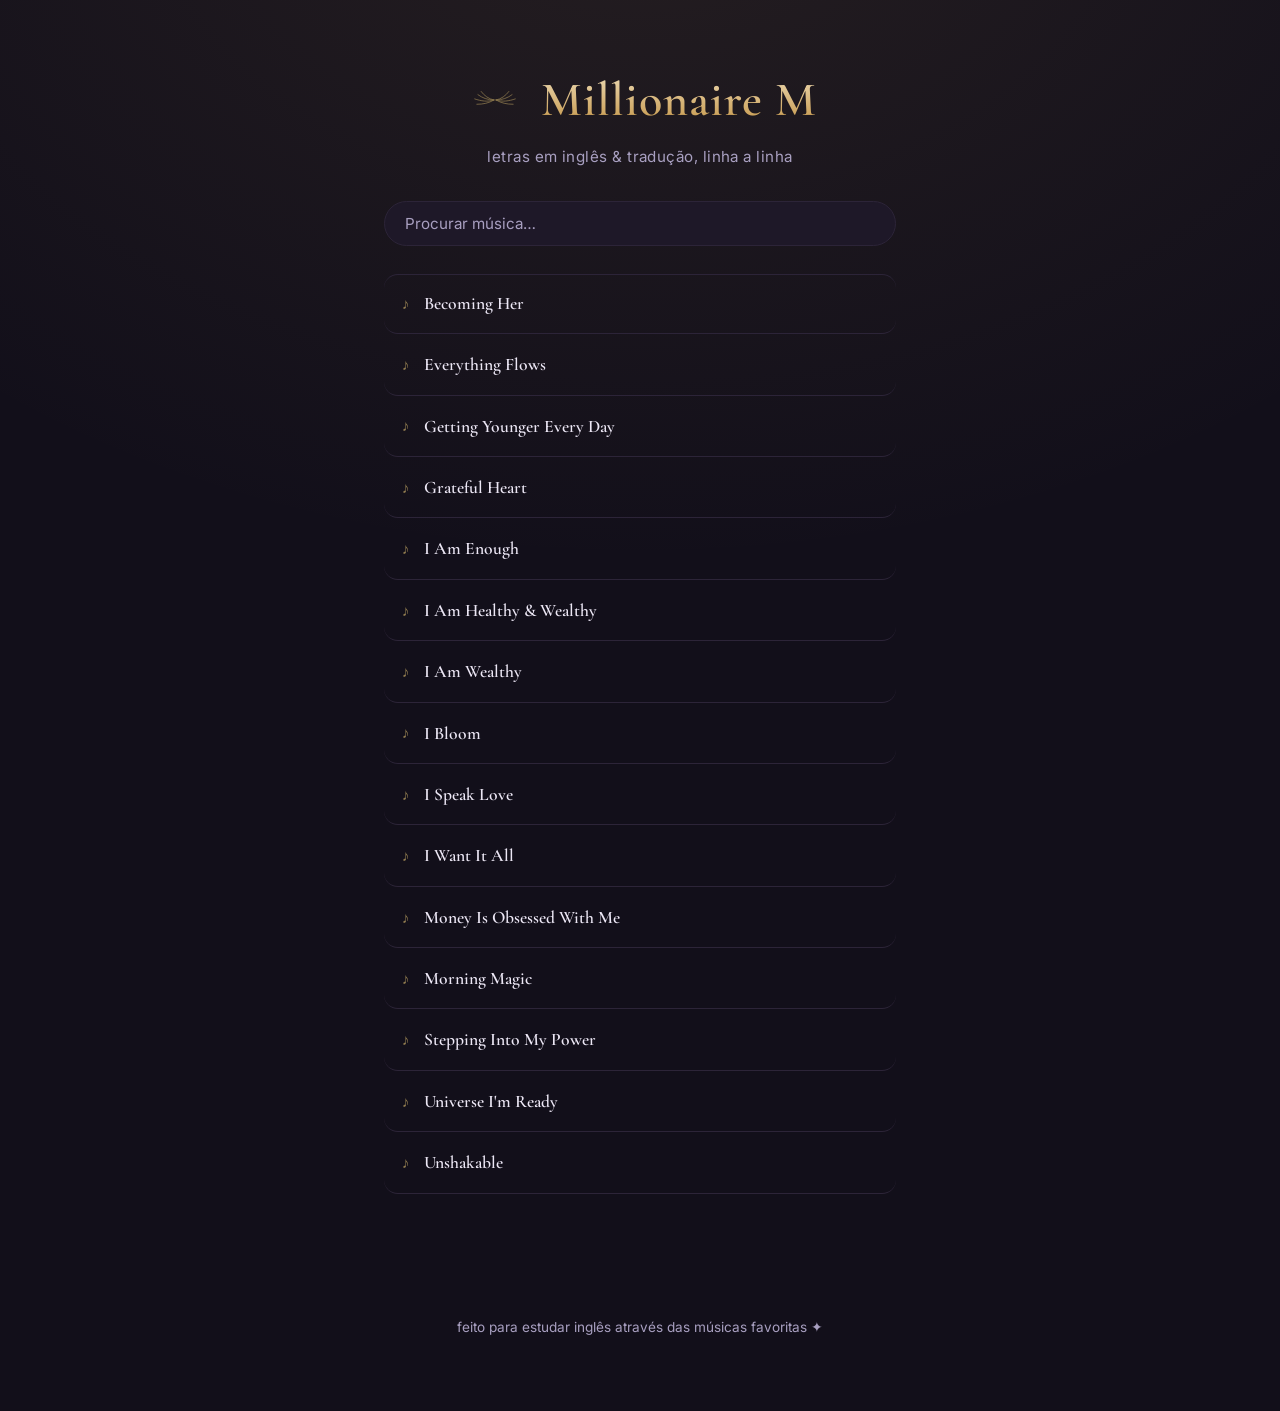
<file: index.html>
<!DOCTYPE html>
<html lang="pt-BR">
<head>
<meta charset="UTF-8">
<meta name="viewport" content="width=device-width, initial-scale=1.0">
<title>Millionaire M — Letras &amp; Traduções</title>
<link rel="preconnect" href="https://fonts.googleapis.com">
<link href="https://fonts.googleapis.com/css2?family=Cormorant+Garamond:ital,wght@0,500;0,600;1,500&family=Inter:wght@400;500;600&display=swap" rel="stylesheet">
<link rel="stylesheet" href="css/style.css">
</head>
<body>

<header class="site-header">
  <div class="wordmark">
    <svg class="laurel" viewBox="0 0 120 40" aria-hidden="true">
      <g class="laurel-left">
        <path d="M58 20 C48 18, 40 12, 34 4" />
        <path d="M58 20 C46 20, 36 16, 28 10" />
        <path d="M58 20 C46 24, 34 22, 22 18" />
        <path d="M58 20 C48 26, 38 28, 26 28" />
      </g>
      <g class="laurel-right">
        <path d="M62 20 C72 18, 80 12, 86 4" />
        <path d="M62 20 C74 20, 84 16, 92 10" />
        <path d="M62 20 C74 24, 86 22, 98 18" />
        <path d="M62 20 C72 26, 82 28, 94 28" />
      </g>
    </svg>
    <h1>Millionaire M</h1>
  </div>
  <p class="tagline">letras em inglês &amp; tradução, linha a linha</p>
</header>

<main>
  <div class="search-wrap">
    <input
      type="search"
      id="song-search"
      class="search-input"
      placeholder="Procurar música…"
      autocomplete="off"
      aria-label="Procurar música"
    >
  </div>

  <section id="song-list" class="song-list" aria-live="polite">
    <p class="loading">carregando músicas…</p>
  </section>
</main>

<footer class="site-footer">
  <p>feito para estudar inglês através das músicas favoritas ✦</p>
</footer>

<script src="js/app.js"></script>
</body>
</html>
</file>
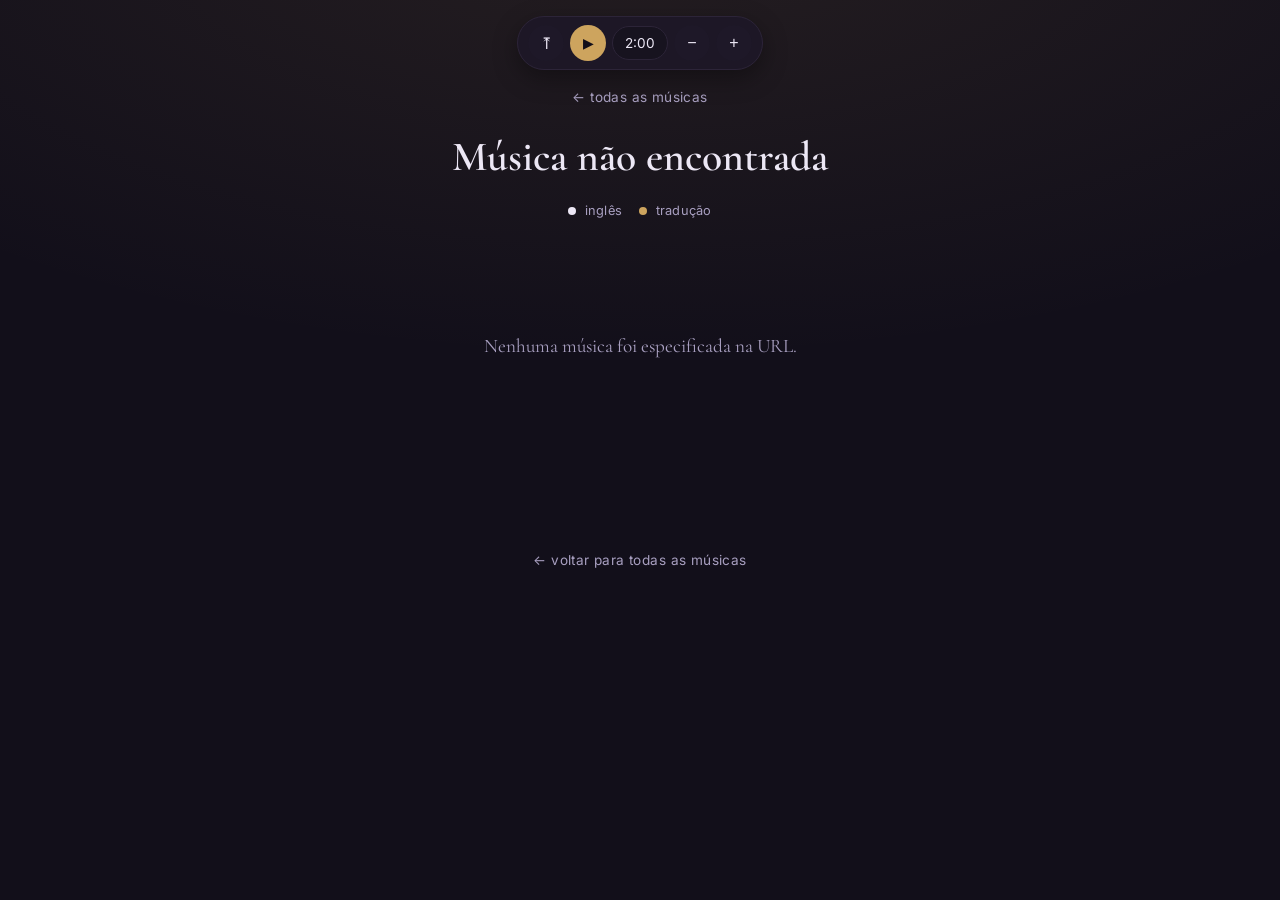
<file: song.html>
<!DOCTYPE html>
<html lang="pt-BR">
<head>
<meta charset="UTF-8">
<meta name="viewport" content="width=device-width, initial-scale=1.0">
<title>Millionaire M — Letra</title>
<link rel="preconnect" href="https://fonts.googleapis.com">
<link href="https://fonts.googleapis.com/css2?family=Cormorant+Garamond:ital,wght@0,500;0,600;1,500&family=Inter:wght@400;500;600&display=swap" rel="stylesheet">
<link rel="stylesheet" href="css/style.css">
</head>
<body>

<header class="song-header">
  <a class="back-link" href="index.html">← todas as músicas</a>
  <h1 id="song-title">carregando…</h1>
  <p class="legend"><span class="dot dot-en"></span> inglês &nbsp;&nbsp; <span class="dot dot-pt"></span> tradução</p>
</header>

<main>
  <div id="lyrics" class="lyrics" aria-live="polite"></div>
</main>

<div class="scroll-bar" id="scroll-bar">
  <button id="scroll-restart" class="scroll-btn" title="Voltar ao topo">⤒</button>
  <button id="scroll-toggle" class="scroll-btn scroll-btn-play" title="Tocar rolagem automática">▶</button>
  <input
    type="text"
    id="scroll-duration"
    class="scroll-duration"
    value="2:00"
    inputmode="numeric"
    aria-label="Tempo restante da música (min:seg)"
    title="Tempo restante da música (min:seg)"
  >
  <button id="scroll-slower" class="scroll-btn" title="Mais devagar">−</button>
  <button id="scroll-faster" class="scroll-btn" title="Mais rápido">+</button>
</div>

<footer class="site-footer">
  <a class="back-link" href="index.html">← voltar para todas as músicas</a>
</footer>

<script src="js/song.js"></script>
</body>
</html>
</file>
<file: css/style.css>
:root {
  --bg: #120f1a;
  --bg-soft: #17131f;
  --surface: #1e1828;
  --surface-hover: #271f34;
  --gold: #cda45e;
  --gold-soft: #8f7a4f;
  --lavender: #b9adda;
  --text: #ece7f5;
  --text-dim: #a89fc0;
  --line: #2c2438;
  --radius: 14px;
  --serif: "Cormorant Garamond", serif;
  --sans: "Inter", sans-serif;
}

* { box-sizing: border-box; }

html { scroll-behavior: smooth; }

body {
  margin: 0;
  background:
    radial-gradient(ellipse 80% 50% at 50% -10%, rgba(205,164,94,0.10), transparent),
    var(--bg);
  color: var(--text);
  font-family: var(--sans);
  line-height: 1.5;
  min-height: 100vh;
}

a { color: inherit; text-decoration: none; }

/* ---------- Header (index) ---------- */

.site-header {
  padding: 64px 24px 32px;
  text-align: center;
}

.wordmark {
  display: flex;
  align-items: center;
  justify-content: center;
  gap: 14px;
}

.wordmark h1 {
  font-family: var(--serif);
  font-weight: 600;
  font-size: clamp(2rem, 5vw, 3rem);
  letter-spacing: 0.02em;
  margin: 0;
  background: linear-gradient(180deg, #f3e6c8, var(--gold) 70%);
  -webkit-background-clip: text;
  background-clip: text;
  color: transparent;
}

.laurel {
  width: 64px;
  height: 22px;
  flex-shrink: 0;
}
.laurel path {
  fill: none;
  stroke: var(--gold-soft);
  stroke-width: 1.4;
  stroke-linecap: round;
}

.tagline {
  margin: 10px 0 0;
  color: var(--text-dim);
  font-size: 0.95rem;
  letter-spacing: 0.03em;
}

/* ---------- Busca ---------- */

.search-wrap {
  max-width: 560px;
  margin: 0 auto;
  padding: 0 24px 28px;
}

.search-input {
  width: 100%;
  background: var(--surface);
  border: 1px solid var(--line);
  border-radius: 999px;
  padding: 12px 20px;
  font-family: var(--sans);
  font-size: 0.95rem;
  color: var(--text);
  outline: none;
  transition: border-color 0.18s ease, background 0.18s ease;
}

.search-input::placeholder {
  color: var(--text-dim);
}

.search-input:focus {
  border-color: var(--gold-soft);
  background: var(--surface-hover);
}

/* remove o "x" nativo do Chrome/Safari pra ficar consistente com o resto do design */
.search-input::-webkit-search-cancel-button {
  -webkit-appearance: none;
}

/* ---------- Song list ---------- */

.song-list {
  max-width: 560px;
  margin: 0 auto;
  padding: 0 24px 80px;
  display: flex;
  flex-direction: column;
  gap: 2px;
}

.loading, .empty, .error {
  text-align: center;
  color: var(--text-dim);
  padding: 40px 0;
  font-family: var(--serif);
  font-size: 1.2rem;
}

.song-row {
  display: flex;
  align-items: center;
  gap: 14px;
  padding: 16px 18px;
  border-radius: var(--radius);
  border-bottom: 1px solid var(--line);
  transition: background 0.15s ease, padding-left 0.15s ease;
}

.song-row:first-child {
  border-top: 1px solid var(--line);
}

.song-row:hover, .song-row:focus-visible {
  background: var(--surface);
  padding-left: 24px;
  outline: none;
}

.song-row-note {
  color: var(--gold-soft);
  font-size: 0.95rem;
  flex-shrink: 0;
}

.song-row-title {
  font-family: var(--serif);
  font-weight: 600;
  font-size: 1.1rem;
  color: var(--text);
}

.song-row:hover .song-row-title {
  color: var(--gold);
}

/* ---------- Song page ---------- */

.song-header {
  max-width: 720px;
  margin: 0 auto;
  padding: 84px 24px 20px;
  text-align: center;
}

.back-link {
  color: var(--text-dim);
  font-size: 0.85rem;
  letter-spacing: 0.03em;
}
.back-link:hover { color: var(--gold); }

.song-header h1 {
  font-family: var(--serif);
  font-weight: 600;
  font-size: clamp(1.8rem, 4.5vw, 2.6rem);
  margin: 18px 0 10px;
  color: var(--text);
}

.legend {
  font-size: 0.8rem;
  color: var(--text-dim);
  letter-spacing: 0.02em;
}
.dot {
  display: inline-block;
  width: 8px;
  height: 8px;
  border-radius: 50%;
  margin-right: 4px;
}
.dot-en { background: var(--text); }
.dot-pt { background: var(--gold); }

.lyrics {
  max-width: 640px;
  margin: 0 auto;
  padding: 20px 24px 100px;
}

.lyric-pair {
  padding: 14px 0;
  border-bottom: 1px solid var(--line);
}
.lyric-pair:last-child { border-bottom: none; }

.lyric-en {
  margin: 0 0 5px;
  font-size: 1.08rem;
  color: var(--text);
}

.lyric-pt {
  margin: 0;
  font-size: 0.98rem;
  font-style: italic;
  color: var(--gold);
  opacity: 0.9;
}

.music-break {
  display: flex;
  align-items: center;
  gap: 10px;
  margin: 22px 0;
  color: var(--gold-soft);
}
.music-break::before, .music-break::after {
  content: "";
  flex: 1;
  height: 1px;
  background: var(--line);
}
.music-break span {
  font-size: 0.9rem;
}

/* ---------- Footer ---------- */

.site-footer {
  text-align: center;
  padding: 30px 24px 60px;
  color: var(--text-dim);
  font-size: 0.85rem;
}

/* ---------- Barra de rolagem automática ---------- */

.scroll-bar {
  position: fixed;
  left: 50%;
  top: 16px;
  bottom: auto;
  transform: translateX(-50%);
  display: flex;
  align-items: center;
  gap: 6px;
  padding: 8px 10px;
  background: rgba(30, 24, 40, 0.85);
  backdrop-filter: blur(10px);
  -webkit-backdrop-filter: blur(10px);
  border: 1px solid var(--line);
  border-radius: 999px;
  box-shadow: 0 8px 24px rgba(0, 0, 0, 0.35);
  z-index: 20;
}

.scroll-btn {
  display: flex;
  align-items: center;
  justify-content: center;
  width: 36px;
  height: 36px;
  border: none;
  border-radius: 50%;
  background: var(--surface);
  color: var(--text);
  font-size: 1rem;
  cursor: pointer;
  transition: background 0.15s ease, color 0.15s ease;
}

.scroll-btn:hover {
  background: var(--surface-hover);
  color: var(--gold);
}

.scroll-btn-play {
  background: var(--gold);
  color: var(--bg);
  font-size: 0.9rem;
}

.scroll-btn-play:hover {
  background: var(--gold);
  opacity: 0.9;
  color: var(--bg);
}

.scroll-duration {
  width: 56px;
  text-align: center;
  background: var(--bg-soft);
  border: 1px solid var(--line);
  border-radius: 999px;
  padding: 8px 4px;
  font-family: var(--sans);
  font-size: 0.85rem;
  color: var(--text);
  outline: none;
}

.scroll-duration:focus {
  border-color: var(--gold-soft);
}

@media (max-width: 480px) {
  .site-header { padding: 48px 20px 24px; }
  .song-row { padding: 14px 14px; }
}
</file>
